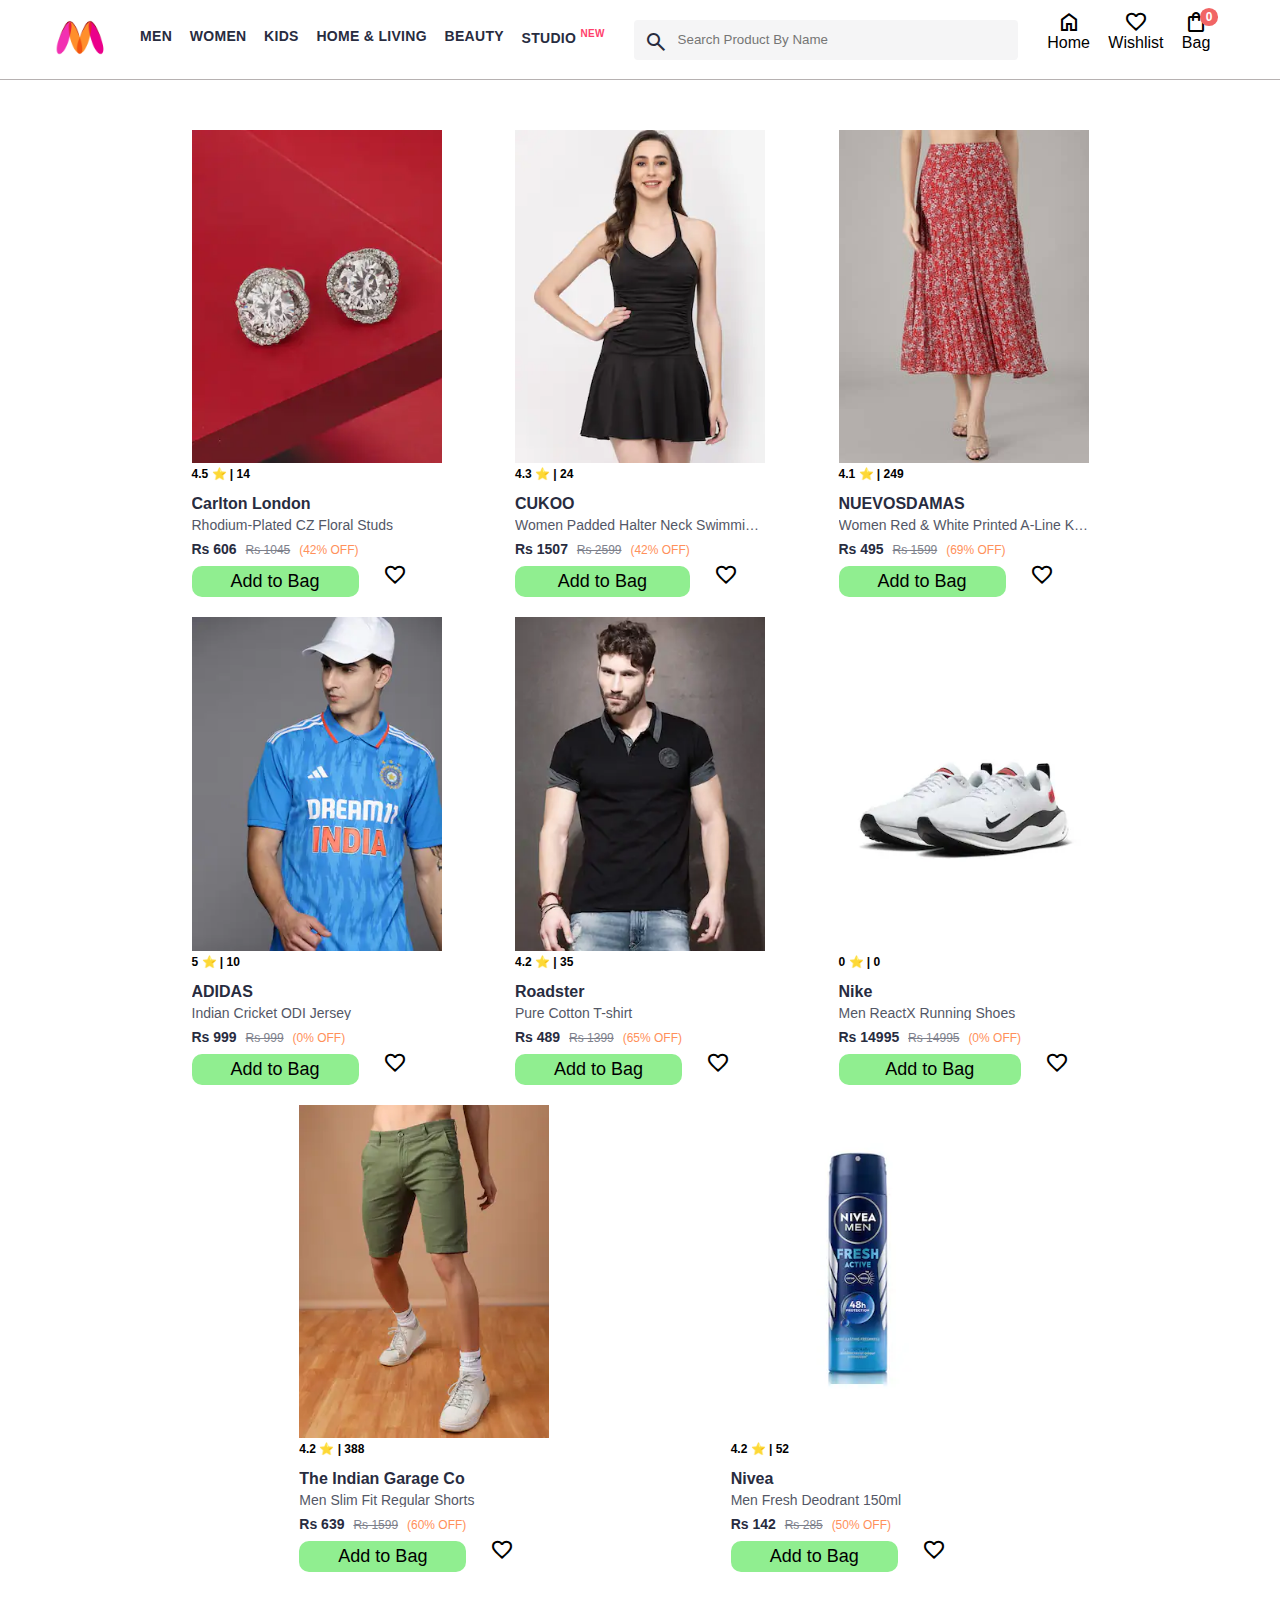
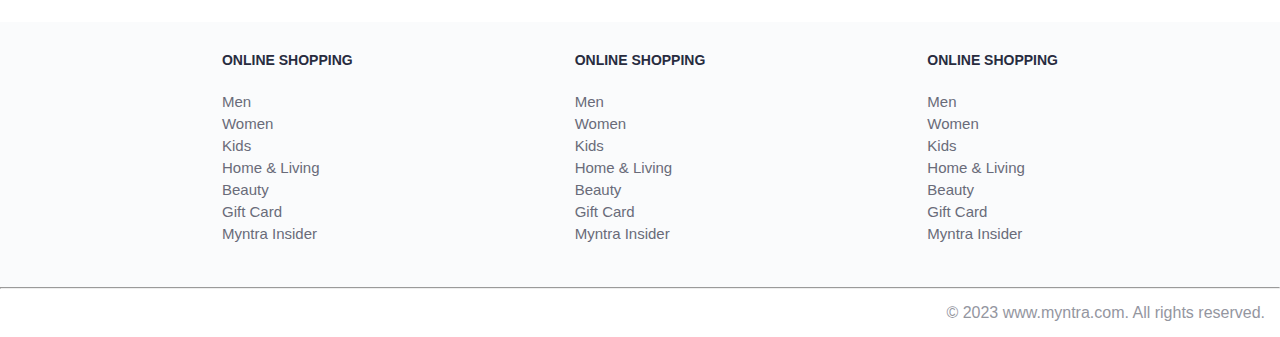
<file: index.html>
<!DOCTYPE html>
<html lang="en">
<head>
    <title>Myntra Functional Clone</title>
    <link rel="stylesheet" href="css/index.css">
    <link rel="stylesheet" href="https://fonts.googleapis.com/css2?family=Material+Symbols+Outlined:opsz,wght,FILL,GRAD@20..48,100..700,0..1,-50..200" />
</head>
<body>
    <header>
        <div class="logo_container">
            <a href="#"><img class="myntra_home" src="images/myntra_logo.webp" alt="Myntra Home"></a>
        </div>
        <nav class="nav_bar">
            <a href="#">Men</a>
            <a href="#">Women</a>
            <a href="#">Kids</a>
            <a href="#">Home & Living</a>
            <a href="#">Beauty</a>
            <a href="#">Studio <sup>New</sup></a>
        </nav>
        <div class="search_bar">
            <span class="material-symbols-outlined search_icon">search</span>
            <input class="search_input" placeholder="Search Product By Name">
        </div>
        <div class="action_bar">
            <a class="action_container" href="/">
                <span class="material-symbols-outlined">
                    home
                    </span>
                <span class="action_name">Home</span>
            </a>


          
            <a class="action_container" href="pages/whislist.html">
                <span class="material-symbols-outlined action_icon">favorite</span>
                <span class="action_name">Wishlist</span>
            </a>
            <a class="action_container" href="pages/bag.html">
                <span class="material-symbols-outlined action_icon">shopping_bag</span>
                <span class="action_name">Bag</span>
                <span class="bag-item-count">0</span>
            </a>
        </div>
    </header>
    <main>
        <div class="items-container">
        </div>
    </main>
    <footer>
        <div class="footer_container">
            <div class="footer_column">
                <h3>ONLINE SHOPPING</h3>

                <a href="#">Men</a>
                <a href="#">Women</a>
                <a href="#">Kids</a>
                <a href="#">Home & Living</a>
                <a href="#">Beauty</a>
                <a href="#">Gift Card</a>
                <a href="#">Myntra Insider</a>
            </div>

            <div class="footer_column">
                <h3>ONLINE SHOPPING</h3>

                <a href="#">Men</a>
                <a href="#">Women</a>
                <a href="#">Kids</a>
                <a href="#">Home & Living</a>
                <a href="#">Beauty</a>
                <a href="#">Gift Card</a>
                <a href="#">Myntra Insider</a>
            </div>

            <div class="footer_column">
                <h3>ONLINE SHOPPING</h3>

                <a href="#">Men</a>
                <a href="#">Women</a>
                <a href="#">Kids</a>
                <a href="#">Home & Living</a>
                <a href="#">Beauty</a>
                <a href="#">Gift Card</a>
                <a href="#">Myntra Insider</a>
            </div>
        </div>
        <hr>

        <div class="copyright">
            © 2023 www.myntra.com. All rights reserved.
        </div>
    </footer>
    <script src="data/items.js"></script>
    <script src="scripts/index.js"></script>
</body>
</html>
</file>
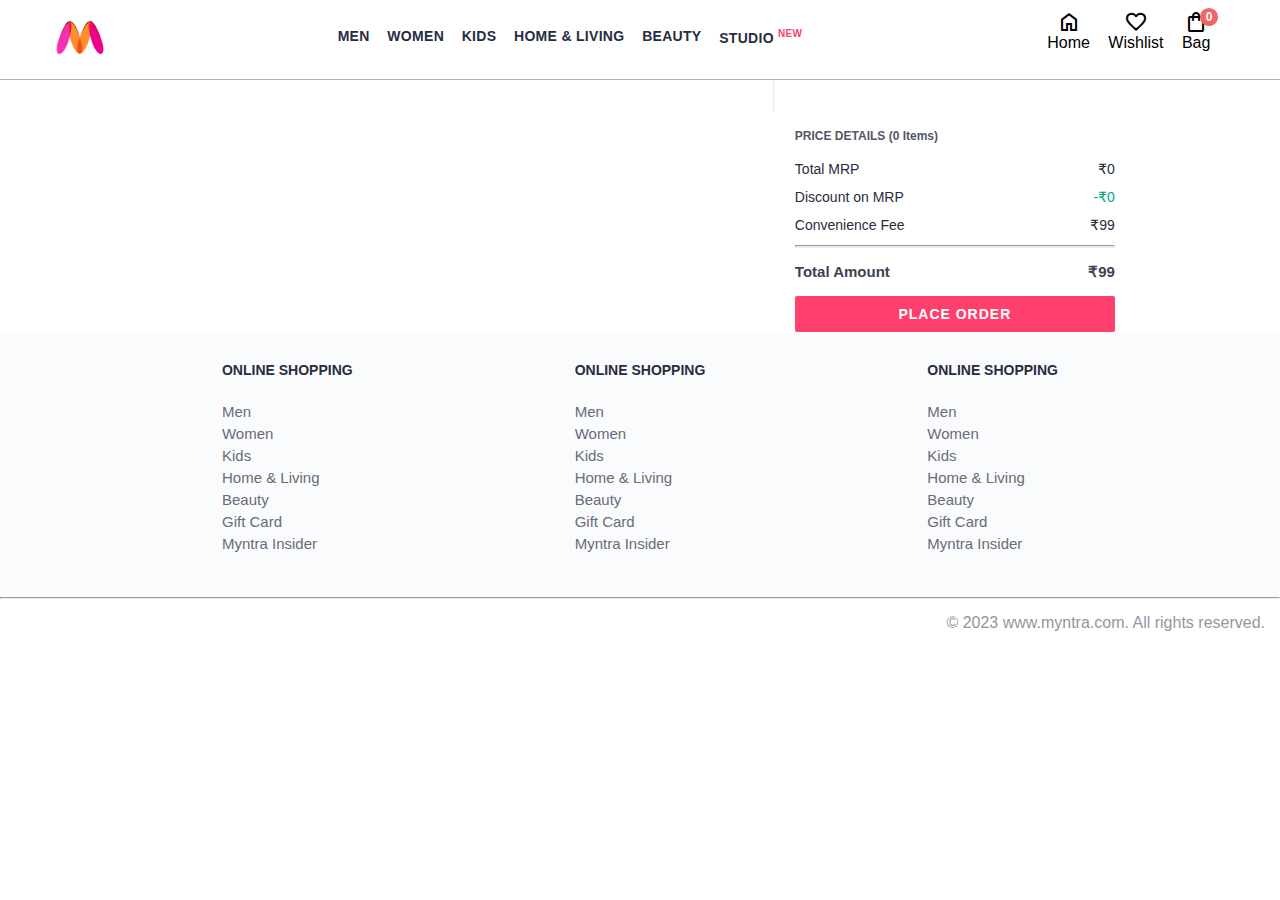
<file: pages/bag.html>
<!DOCTYPE html>
<html lang="en">
<head>
    <title>Myntra Clone</title>
    <link rel="stylesheet" href="../css/index.css">
    <link rel="stylesheet" href="../css/bag.css">
    <link rel="stylesheet" href="https://fonts.googleapis.com/css2?family=Material+Symbols+Outlined:opsz,wght,FILL,GRAD@20..48,100..700,0..1,-50..200" />
</head>
<body>
    <header>
        <div class="logo_container">
            <a href="#"><img class="myntra_home" src="../images/myntra_logo.webp" alt="Myntra Home"></a>
        </div>
        <nav class="nav_bar">
            <a href="#">Men</a>
            <a href="#">Women</a>
            <a href="#">Kids</a>
            <a href="#">Home & Living</a>
            <a href="#">Beauty</a>
            <a href="#">Studio <sup>New</sup></a>
        </nav>
     
        <div class="action_bar">
            <a class="action_container" href="/">
                <span class="material-symbols-outlined">
                    home
                    </span>
                <span class="action_name">Home</span>
            </a>



            <a class="action_container" href="/pages/whislist.html">
                <span class="material-symbols-outlined action_icon">favorite</span>
                <span class="action_name">Wishlist</span>
            </a>
            <a class="action_container" href="/pages/bag.html">
                <span class="material-symbols-outlined action_icon">shopping_bag</span>
                <span class="action_name">Bag</span>
                <span class="bag-item-count">0</span>
            </a>
        </div>
    </header>
    <main>
      <div class="bag-page">
        <div class="bag-items-container">
        </div>
        <div class="bag-summary">
        </div>

      </div>
    </main>
    <footer>
        <div class="footer_container">
            <div class="footer_column">
                <h3>ONLINE SHOPPING</h3>

                <a href="#">Men</a>
                <a href="#">Women</a>
                <a href="#">Kids</a>
                <a href="#">Home & Living</a>
                <a href="#">Beauty</a>
                <a href="#">Gift Card</a>
                <a href="#">Myntra Insider</a>
            </div>

            <div class="footer_column">
                <h3>ONLINE SHOPPING</h3>

                <a href="#">Men</a>
                <a href="#">Women</a>
                <a href="#">Kids</a>
                <a href="#">Home & Living</a>
                <a href="#">Beauty</a>
                <a href="#">Gift Card</a>
                <a href="#">Myntra Insider</a>
            </div>

            <div class="footer_column">
                <h3>ONLINE SHOPPING</h3>

                <a href="#">Men</a>
                <a href="#">Women</a>
                <a href="#">Kids</a>
                <a href="#">Home & Living</a>
                <a href="#">Beauty</a>
                <a href="#">Gift Card</a>
                <a href="#">Myntra Insider</a>
            </div>
        </div>
        <hr>

        <div class="copyright">
            © 2023 www.myntra.com. All rights reserved.
        </div>
    </footer>
    <script src="../data/items.js"></script>
    <script src="../scripts/index.js"></script>
    <script src="../scripts/bag.js"></script>
</body>
</html>
</file>
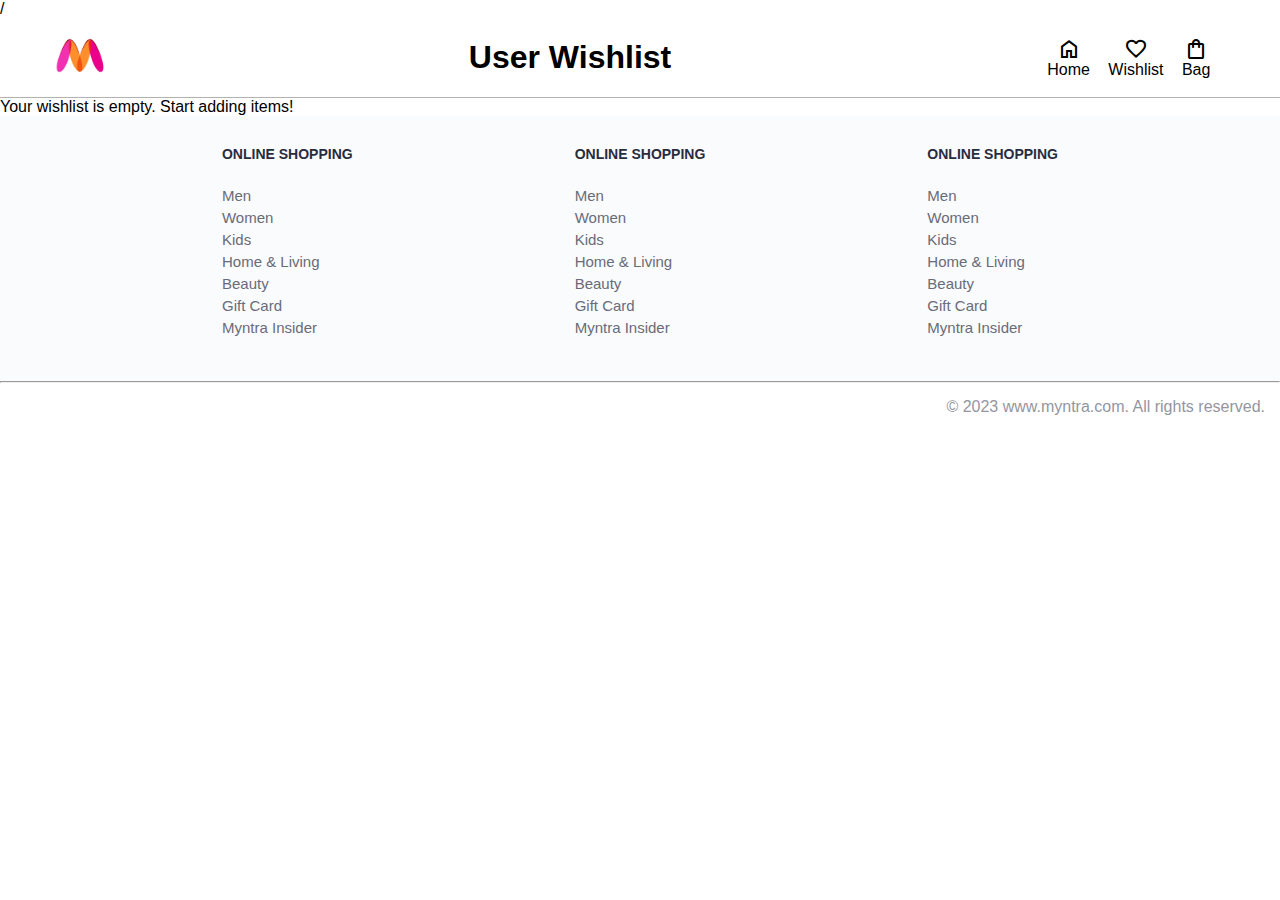
<file: pages/whislist.html>
<!DOCTYPE html>
<html lang="en">

<head>
    <meta charset="UTF-8">
    <meta name="viewport" content="width=device-width, initial-scale=1.0">
    <title>Wishlist</title>
    <link rel="stylesheet" href="../css/index.css">
    <!-- <link rel="stylesheet" href="../css/bag.css">   -->
    <link rel="stylesheet" href="../css/whislist.css">
    <link rel="stylesheet"
        href="https://fonts.googleapis.com/css2?family=Material+Symbols+Outlined:opsz,wght,FILL,GRAD@20..48,100..700,0..1,-50..200" />

</head>

<body>/
    <header>
        <div class="logo_container">
            <a href="#"><img class="myntra_home" src="../images/myntra_logo.webp" alt="Myntra Home"></a>
        </div>
        <h1>User Wishlist</h1>

        <div class="action_bar">
            <a class="action_container" href="/">
                <span class="material-symbols-outlined">
                    home
                    </span>
                <span class="action_name">Home</span>
            </a>


            <a class="action_container" href="/pages/whislist.html">
                <span class="material-symbols-outlined action_icon">favorite</span>
                <span class="action_name">Wishlist</span>
            </a>
            <a class="action_container" href="/pages/bag.html">
                <span class="material-symbols-outlined action_icon">shopping_bag</span>
                <span class="action_name">Bag</span>
              
            </a>
        </div>
    </header>

    <main>
        <div id="container">

        </div>
    </main>

    <footer>
        <div class="footer_container">
            <div class="footer_column">
                <h3>ONLINE SHOPPING</h3>

                <a href="#">Men</a>
                <a href="#">Women</a>
                <a href="#">Kids</a>
                <a href="#">Home & Living</a>
                <a href="#">Beauty</a>
                <a href="#">Gift Card</a>
                <a href="#">Myntra Insider</a>
            </div>

            <div class="footer_column">
                <h3>ONLINE SHOPPING</h3>

                <a href="#">Men</a>
                <a href="#">Women</a>
                <a href="#">Kids</a>
                <a href="#">Home & Living</a>
                <a href="#">Beauty</a>
                <a href="#">Gift Card</a>
                <a href="#">Myntra Insider</a>
            </div>

            <div class="footer_column">
                <h3>ONLINE SHOPPING</h3>

                <a href="#">Men</a>
                <a href="#">Women</a>
                <a href="#">Kids</a>
                <a href="#">Home & Living</a>
                <a href="#">Beauty</a>
                <a href="#">Gift Card</a>
                <a href="#">Myntra Insider</a>
            </div>
        </div>
        <hr>

        <div class="copyright">
            © 2023 www.myntra.com. All rights reserved.
        </div>
    </footer>

    <script src="/data/items.js"></script>
    <script src="/scripts/whislist.js"></script>
</body>

</html>
</file>
<file: css/index.css>
/***************** Item Page CSS **************************/
/*.action_container {
    text-decoration: none;
}
a.action_container:link {
    color:black;
}
.item-details {
    cursor: pointer;
    width: 250px;
    margin: 10px;
}
.stars {
    font-size: 12px;
    font-weight: 700;
    text-align: left;
}
.company {
    font-size: 18px;
    font-weight: 700;
    line-height: 1;
    color: #282c3f;
    margin-bottom: 6px;
    overflow: hidden;
    text-overflow: ellipsis;
    white-space: nowrap;
    margin-top: 20px;
}
.item-name {
    color: #535766;
    font-size: 16px;
    line-height: 1;
    margin-bottom: 0;
    margin-top: 0;
    overflow: hidden;
    text-overflow: ellipsis;
    white-space: nowrap;
    font-weight: 400;
    display: block;
}
.price-container {
    margin-top: 10px;
}
.current-price {
    font-size: 14px;
    font-weight: 700;
    color: #282c3f;
}
.original-price {
    text-decoration: line-through;
    color: #7e818c;
    font-weight: 400;
    margin-left: 5px;
    font-size: 12px;
}
.discount-percentage {
    color: #ff905a;
    font-weight: 400;
    font-size: 12px;
    margin-left: 5px;
}
.btn-bag {
    background-color: lightgreen;
    border: none;
    padding: 5px 15px;
    border-radius: 10px;
    width: 100%;
    margin-top: 7px;
    font-size: 20px;
    cursor: pointer;
}
.bag-items {
    background-color: #f16565;
    white-space: nowrap;
    text-align: center;
    line-height: 18px;
    padding: 0 6px;
    height: 18px;
    position: relative;
    border-radius: 50%;
    font-size: 12px;
    color: #fff;
    left: 13px;
    top: -44px;
    font-weight: 700;
    cursor: pointer;
}*/

* {
    margin: 0;
    padding: 0;
    font-family: Assistant,-apple-system,BlinkMacSystemFont,Segoe UI,Roboto,Helvetica,Arial,sans-serif;
    box-sizing: border-box;
}
header {
    display: flex;
    background-color: #ffffff;
    height: 80px;
    justify-content: space-between;
    align-items: center;
    border-bottom: 1px solid #b6b1b1;
}
.myntra_home {
    height: 45px;
}
.logo_container {
    margin-left: 4%;
}
.action_bar {
    margin-right: 4%;
}
.nav_bar {
    display: flex;
    min-width: 500px;
    justify-content: space-evenly;
}
.nav_bar a {
    font-size: 14px;
    letter-spacing: .3px;
    color: #282c3f;
    font-weight: 700;
    text-transform: uppercase;
    text-decoration: none;
    padding: 28px 0;
    border-bottom: 5px solid #ffffff;
}
.nav_bar a:hover {
    border-bottom: 4px solid #f54e77;
}

.nav_bar a sup {
    color: #ff3f6c;
    font-size: 10px;
}

.search_bar {
    height: 40px;
    min-width: 200px;
    width: 30%;
    display: flex;
    align-items: center;
}
.search_icon {
    box-sizing: content-box;
    height: 20px;
    padding: 10px;

    background-color: #f5f5f6;
    color: #282c3f;
    font-weight: 300;
    border-radius: 4px 0 0 4px;
}
.search_input {
    color: #696e79;
    background-color: #f5f5f6;
    flex-grow: 1;
    height: 40px;
    border: 0;
    border-radius: 0 4px 4px 0;
}

.action_bar {
    display: flex;
    min-width: 200px;
    justify-content: space-evenly;
}

.action_container {
    display: flex;
    flex-direction: column;
    align-items: center;
}

/* Main section */
.banner_container {
    margin: 40px 0;
}
.banner_image {
    width: 100%;
}

.category_heading {
    text-transform: uppercase;
    color: #3e4152;
    letter-spacing: .15em;
    font-size: 1.8em;
    margin: 50px 0 10px 30px;
    max-height: 5em;
    font-weight: 700;
}

.category-items, .items-container {
    width: 80%;
    margin: 50px 10%;
    display: flex;
    flex-wrap: wrap;
    justify-content: space-evenly;
}

.sale_item {
    width: 250px;
}

.footer_container {
    padding: 30px 0px 40px 0px;
    background: #FAFBFC;
    display: flex;
    justify-content: space-evenly;
}

.footer_column {
    display: flex;
    flex-direction: column;
}

.footer_column h3 {
    color: #282c3f;
    font-size: 14px;
    margin-bottom: 25px;
}

.footer_column a {
    color: #696b79;
    font-size: 15px;
    text-decoration: none;
    padding-bottom: 5px;
}

.copyright {
    color: #94969f;
    text-align: end;
    padding: 15px;
}

.items-container {
    width: 80%;
    margin: 40px 10%;
}
.item-container {
    width: 250px;
    margin: 10px;
}
.item-image {
    width: 100%;
}
.rating {
    font-size: 12px;
    font-weight: 700;
}
.company-name {
    margin-top: 15px;
    font-size: 16px;
    font-weight: 700;
    line-height: 1;
    color: #282c3f;
    margin-bottom: 6px;
    overflow: hidden;
    text-overflow: ellipsis;
    white-space: nowrap;
}
.item-name {
    color: #535766;
    font-size: 14px;
    line-height: 1;
    margin-bottom: 0;
    margin-top: 0;
    overflow: hidden;
    text-overflow: ellipsis;
    white-space: nowrap;
    font-weight: 400;
    display: block;
}
.price {
    margin-top: 10px;
    font-size: 14px;
    line-height: 15px;
    color: #282c3f;
    white-space: nowrap;
}
.current-price {
    font-size: 14px;
    font-weight: 700;
    color: #282c3f;
}
.original-price {
    text-decoration: line-through;
    color: #7e818c;
    font-weight: 400;
    margin-left: 5px;
    font-size: 12px;
}
.discount {
    color: #ff905a;
    font-weight: 400;
    font-size: 12px;
    margin-left: 5px;
}
.btn-add-bag {
    margin-top: 8px;
    font-size: 18px;
    width: 100%;
    background-color: lightgreen;
    border: none;
    padding: 5px 15px;
    border-radius: 10px;
    cursor: pointer;
}
.bag-item-count {
    background-color: #f16565;
    white-space: nowrap;
    text-align: center;
    line-height: 18px;
    padding: 0 6px;
    height: 18px;
    position: relative;
    border-radius: 50%;
    font-size: 12px;
    color: #fff;
    left: 13px;
    top: -44px;
    font-weight: 700;
    cursor: pointer;
}
.action_container {
    text-decoration: none;
}
a.action_container:link {
    color:black;
}


.action_icon.favorite {
    color: red;
  }
  
  .wishlist-item-container {
    display: flex;
    justify-content: space-between;
    align-items: center;
    border: 1px solid #ddd;
    margin: 10px 0;
    padding: 10px;
    border-radius: 5px;
  }
  
  .wishlist-item-img {
    height: 120px;
    width: 120px;
    object-fit: cover;
    border-radius: 5px;
  }
  
  .btn-move-to-bag {
    background-color: #ff3f6c;
    color: white;
    padding: 8px 12px;
    border: none;
    border-radius: 5px;
    cursor: pointer;
  }
  
  .remove-from-wishlist {
    cursor: pointer;
    color: red;
    font-weight: bold;
  }
  
  .material-symbols-outlinedt{
    margin-top: 10px;
  }
</file>
<file: css/bag.css>
.bag-items-container {
  display: inline-block;
  width: 64%;
  padding-right: 20px;
  border-right: 1px solid #eaeaec;
  padding-top: 32px;
  color: #282c3f;
  font-size: 13px;
  line-height: 1.42857143;
}

.bag-page {
  width: 75%;
  margin-left: 12.5%;
}

.bag-summary {
  vertical-align: top;
  display: inline-block;
  width: 35%;
  padding: 24px 0 0 16px;
  color: #282c3f;
  font-size: 13px;
  line-height: 1.42857143;
}

.bag-details-container {
  margin-bottom: 16px;
}

.price-header {
  font-size: 12px;
  font-weight: 700;
  margin: 24px 0 16px;
  color: #535766;
}

.price-item {
  margin-bottom: 12px;
  line-height: 16px;
  font-size: 14px;
  color: #282c3f;
}

.price-item-value {
  float: right;
}

.priceDetail-base-discount {
  color: #03a685;
}

.price-footer {
  font-weight: 700;
  font-size: 15px;
  padding-top: 16px;
  border-top: 1px solid #eaeaec;
  color: #3e4152;
  line-height: 16px;
}

.btn-place-order {
  width: 100%;
  letter-spacing: 1px;
  font-size: 14px;
  font-weight: 600;
  border-radius: 2px;
  border-width: 0px;
  padding: 10px 16px;
  background-color: rgb(255, 63, 108);
  color: rgb(255, 255, 255);
  cursor: pointer;
}

.bag-item-container {
  margin-bottom: 8px;
  background: #fff;
  font-size: 14px;
  border: 1px solid #eaeaec;
  border-radius: 4px;
  position: relative;
  padding: 12px 12px 0;
}

.item-left-part {
  position: absolute;
  background: rgb(255, 242, 223);
  height: 148px;
  width: 111px;
}

.item-right-part {
  padding-left: 12px;
  position: relative;
  min-height: 148px;
  margin-left: 111px;
  margin-bottom: 12px;
}

.bag-item-img {
  width: 100%;
}

.return-period {
  display: inline-flex;
  font-size: 14px;
  padding-top: 8px;
}

.return-period-days {
  font-weight: 700;
  margin-right: 4px;
}

.delivery-details {
  margin-top: 5px;
  color: #282c3f;
  font-size: 12px;
  letter-spacing: -.1px;
  margin-bottom: 8px;
  line-height: 15px;
}

.delivery-details-days {
  color: #03a685;
}

.remove-from-cart {
  position: absolute;
  font-size: 25px;
  top: 10px;
  right: 18px;
  width: 14px;
  height: 14px;
  cursor: pointer;
}
</file>
<file: css/whislist.css>
#container{
    width: screen;
    height: screen;
  display: flex;

  }


.wishlist-item-container {
    display: flex;
    flex-direction: column;
    padding: 10px;
    
    border-bottom: 1px solid #ddd;
    width: 400px;
    height: 600px;
    margin: 10px;
  }
  
  .wishlist-item-img {
    width: 400px;
    height: 400px;
    object-fit: cover;
  }



  
  .remove-from-wishlist {
    background-color: red;
    cursor: pointer;
    color: white;
    padding: 5px;
    border-radius: 5px;
    margin-left: 10px;
    margin-bottom: 30px;
  }
</file>
